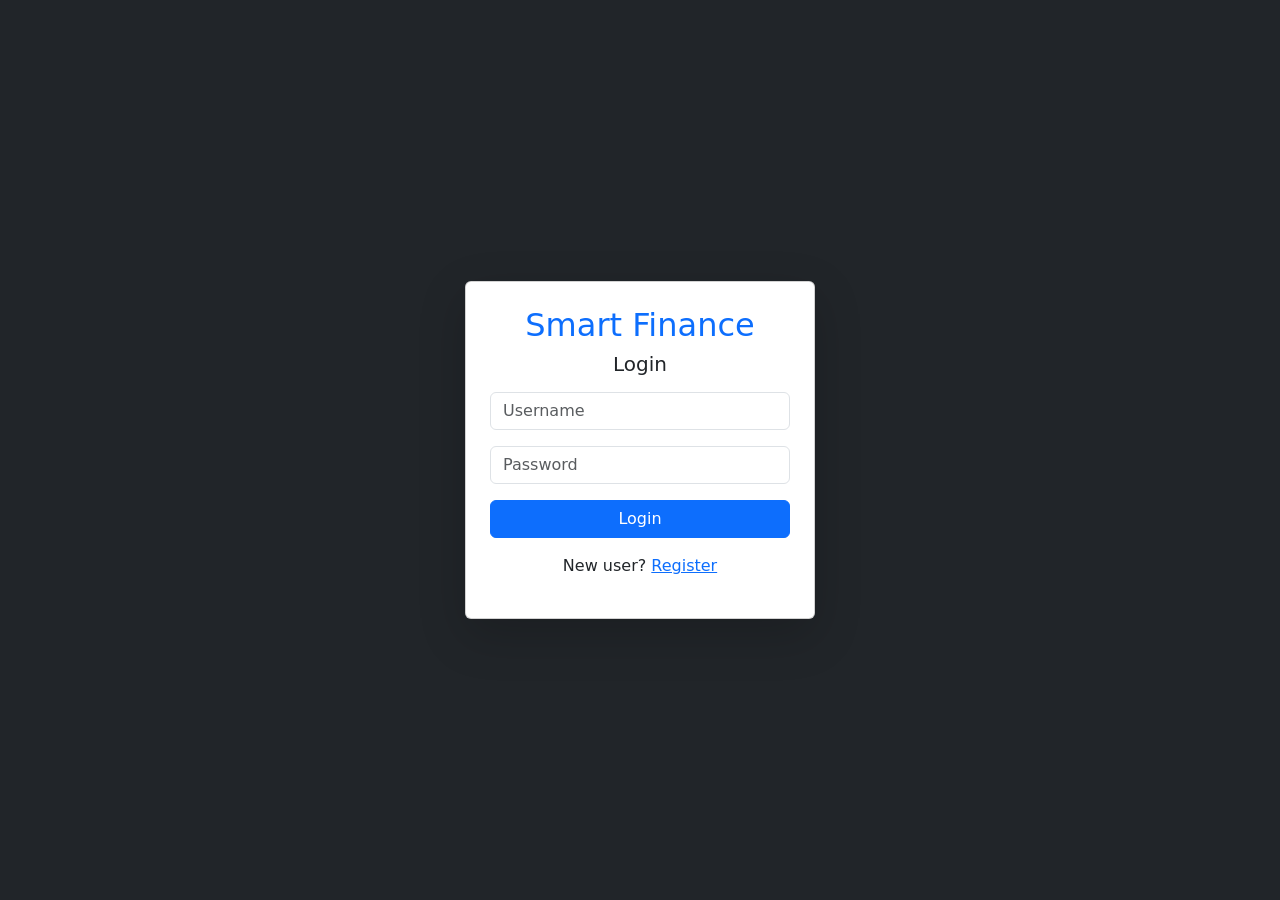
<file: login.html>
<!DOCTYPE html>
<html>
<head>
    <title>Login</title>
    <link href="https://cdn.jsdelivr.net/npm/bootstrap@5.3.0/dist/css/bootstrap.min.css" rel="stylesheet">
</head>

<body class="bg-dark d-flex justify-content-center align-items-center vh-100">

<div class="card p-4 shadow-lg" style="width: 350px;">
    <h2 class="text-center text-primary">Smart Finance</h2>
    <h5 class="text-center mb-3">Login</h5>

    <form method="POST">
        <input type="text" name="username" class="form-control mb-3" placeholder="Username" required>
        <input type="password" name="password" class="form-control mb-3" placeholder="Password" required>

        <button class="btn btn-primary w-100">Login</button>
    </form>

    <p class="text-center mt-3">
        New user? <a href="/register">Register</a>
    </p>
</div>

</body>
</html>
</file>
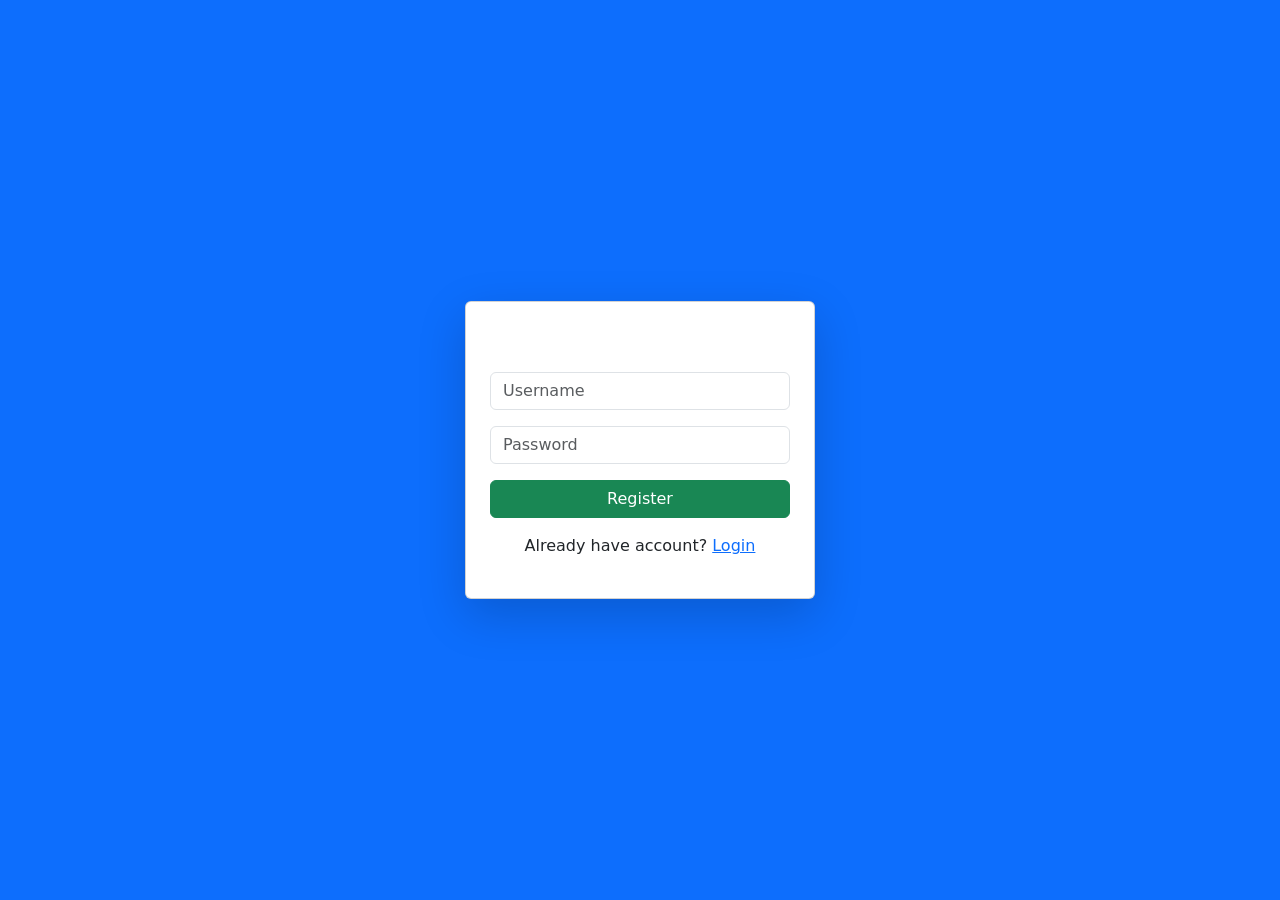
<file: register.html>
<!DOCTYPE html>
<html>
<head>
    <title>Register</title>
    <link href="https://cdn.jsdelivr.net/npm/bootstrap@5.3.0/dist/css/bootstrap.min.css" rel="stylesheet">
</head>

<body class="bg-primary d-flex justify-content-center align-items-center vh-100">

<div class="card p-4 shadow-lg" style="width: 350px;">
    <h2 class="text-center text-white">Create Account</h2>

    <form method="POST">
        <input type="text" name="username" class="form-control mb-3" placeholder="Username" required>
        <input type="password" name="password" class="form-control mb-3" placeholder="Password" required>

        <button class="btn btn-success w-100">Register</button>
    </form>

    <p class="text-center mt-3">
        Already have account? <a href="/login">Login</a>
    </p>
</div>

</body>
</html>
</file>
